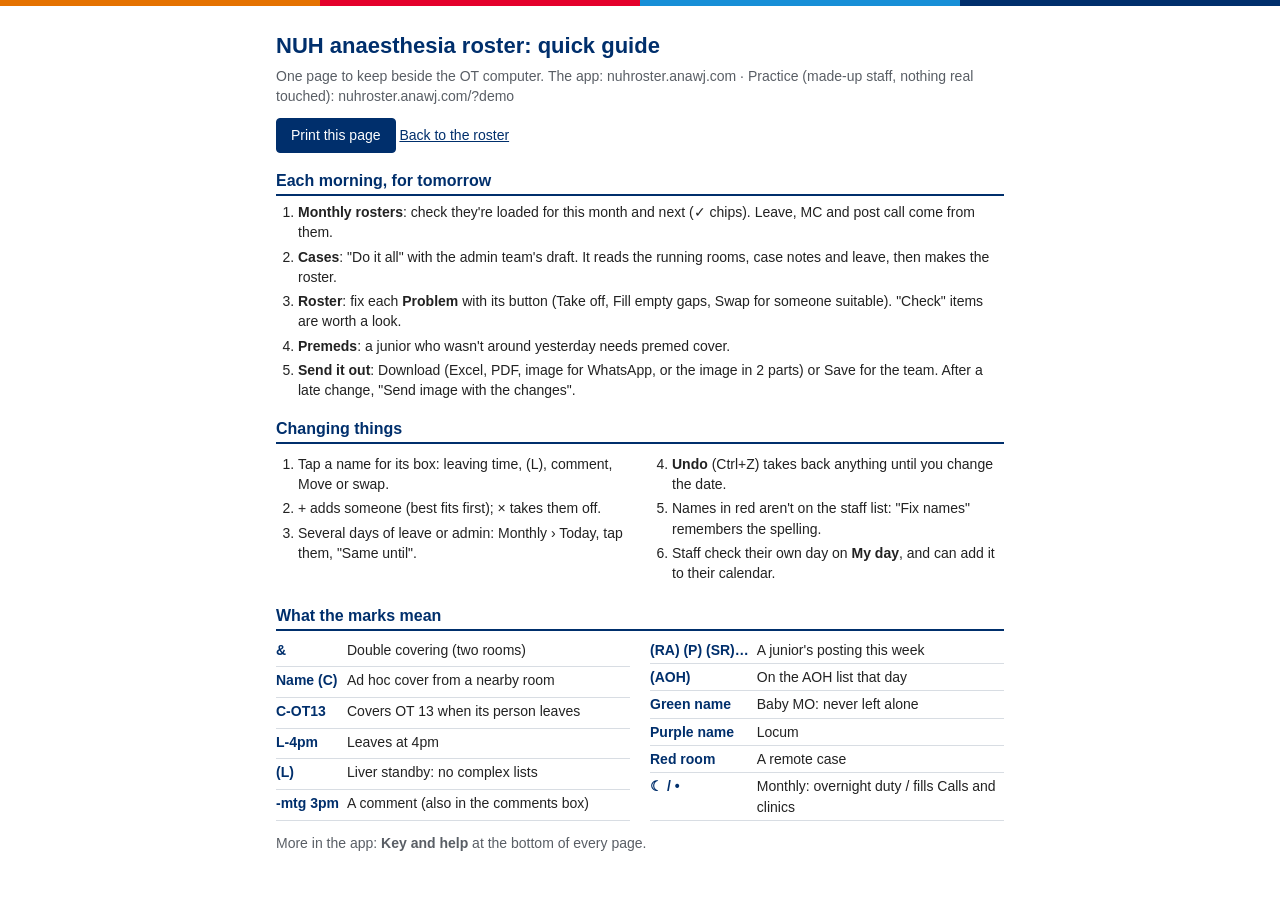
<file: nuh-roster/guide.html>
<!doctype html>
<html lang="en">
<head>
<meta charset="utf-8">
<meta name="viewport" content="width=device-width, initial-scale=1">
<meta name="robots" content="noindex, nofollow">
<title>Roster quick guide</title>
<style>
  :root { --navy: #002f6c; --ink: #222; --muted: #595e65; --line: #d8dde3; }
  * { box-sizing: border-box; }
  body { margin: 0; background: #fff; color: var(--ink); font: 14px/1.45 Arial, Helvetica, sans-serif; }
  .band { height: 6px; background: linear-gradient(90deg, #e57200 0 25%, #e4002b 25% 50%, #178fd7 50% 75%, #002f6c 75% 100%); }
  main { max-width: 760px; margin: 0 auto; padding: 16px; }
  h1 { color: var(--navy); font-size: 22px; margin: 8px 0 4px; }
  h2 { color: var(--navy); font-size: 16px; margin: 16px 0 6px; border-bottom: 2px solid var(--navy); padding-bottom: 2px; }
  .sub { color: var(--muted); margin: 0 0 8px; }
  ol.steps { padding-left: 22px; margin: 0; }
  ol.steps li { margin: 4px 0; }
  table { border-collapse: collapse; width: 100%; }
  th, td { text-align: left; vertical-align: top; padding: 3px 8px 3px 0; border-bottom: 1px solid var(--line); }
  th { white-space: nowrap; color: var(--navy); width: 1%; }
  .cols { display: grid; grid-template-columns: 1fr 1fr; gap: 0 20px; }
  .print { margin: 12px 0; }
  button { font: inherit; padding: 6px 14px; border: 1px solid var(--navy); background: var(--navy); color: #fff; border-radius: 4px; cursor: pointer; }
  a { color: var(--navy); }
  @media (max-width: 600px) { .cols { grid-template-columns: 1fr; } }
  @media print {
    @page { size: A4; margin: 10mm; }
    body { font-size: 11px; } main { max-width: none; padding: 0; } .print { display: none; }
    h1 { font-size: 18px; } h2 { font-size: 13px; margin-top: 10px; }
  }
</style>
</head>
<body>
<div class="band"></div>
<main>
  <h1>NUH anaesthesia roster: quick guide</h1>
  <p class="sub">One page to keep beside the OT computer. The app: nuhroster.anawj.com · Practice (made-up staff, nothing real touched): nuhroster.anawj.com/?demo</p>
  <div class="print"><button onclick="print()">Print this page</button> <a href="./">Back to the roster</a></div>

  <h2>Each morning, for tomorrow</h2>
  <ol class="steps">
    <li><b>Monthly rosters</b>: check they're loaded for this month and next (✓ chips). Leave, MC and post call come from them.</li>
    <li><b>Cases</b>: "Do it all" with the admin team's draft. It reads the running rooms, case notes and leave, then makes the roster.</li>
    <li><b>Roster</b>: fix each <b>Problem</b> with its button (Take off, Fill empty gaps, Swap for someone suitable). "Check" items are worth a look.</li>
    <li><b>Premeds</b>: a junior who wasn't around yesterday needs premed cover.</li>
    <li><b>Send it out</b>: Download (Excel, PDF, image for WhatsApp, or the image in 2 parts) or Save for the team. After a late change, "Send image with the changes".</li>
  </ol>

  <h2>Changing things</h2>
  <div class="cols">
    <ol class="steps">
      <li>Tap a name for its box: leaving time, (L), comment, Move or swap.</li>
      <li>+ adds someone (best fits first); × takes them off.</li>
      <li>Several days of leave or admin: Monthly › Today, tap them, "Same until".</li>
    </ol>
    <ol class="steps" start="4">
      <li><b>Undo</b> (Ctrl+Z) takes back anything until you change the date.</li>
      <li>Names in red aren't on the staff list: "Fix names" remembers the spelling.</li>
      <li>Staff check their own day on <b>My day</b>, and can add it to their calendar.</li>
    </ol>
  </div>

  <h2>What the marks mean</h2>
  <div class="cols">
    <table><tbody>
      <tr><th>&amp;</th><td>Double covering (two rooms)</td></tr>
      <tr><th>Name (C)</th><td>Ad hoc cover from a nearby room</td></tr>
      <tr><th>C-OT13</th><td>Covers OT 13 when its person leaves</td></tr>
      <tr><th>L-4pm</th><td>Leaves at 4pm</td></tr>
      <tr><th>(L)</th><td>Liver standby: no complex lists</td></tr>
      <tr><th>-mtg 3pm</th><td>A comment (also in the comments box)</td></tr>
    </tbody></table>
    <table><tbody>
      <tr><th>(RA) (P) (SR)…</th><td>A junior's posting this week</td></tr>
      <tr><th>(AOH)</th><td>On the AOH list that day</td></tr>
      <tr><th>Green name</th><td>Baby MO: never left alone</td></tr>
      <tr><th>Purple name</th><td>Locum</td></tr>
      <tr><th>Red room</th><td>A remote case</td></tr>
      <tr><th>☾ / •</th><td>Monthly: overnight duty / fills Calls and clinics</td></tr>
    </tbody></table>
  </div>
  <p class="sub" style="margin-top:12px">More in the app: <b>Key and help</b> at the bottom of every page.</p>
</main>
</body>
</html>
</file>
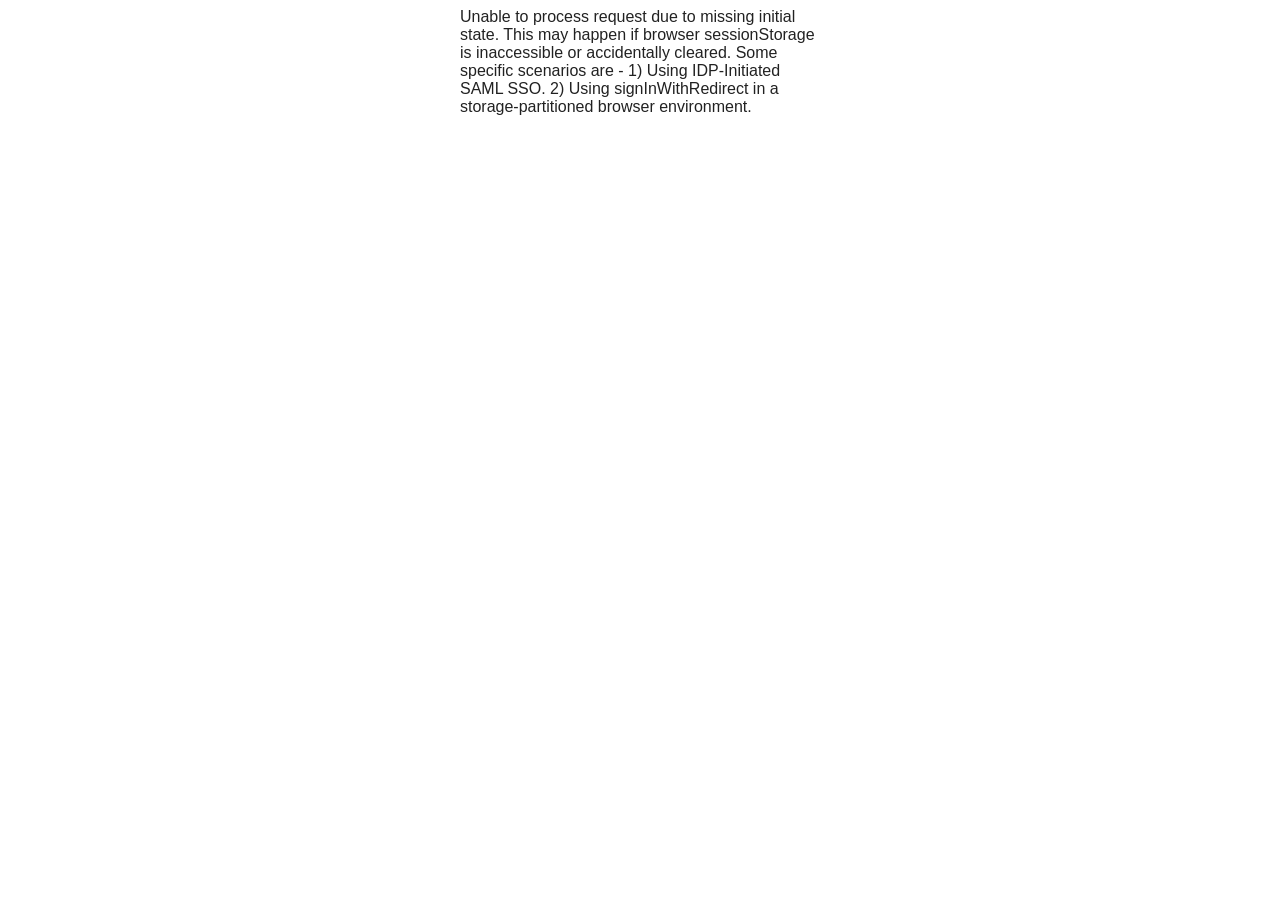
<file: __/auth/handler.html>
<!DOCTYPE html>
<html>
<head>
<meta name=viewport content="width=device-width, initial-scale=1">
<meta http-equiv="Content-Type" content="text/html; charset=utf-8">
<script type="text/javascript" src="experiments.js"></script>
<script type="text/javascript" src="handler.js"></script>
<script type="text/javascript" nonce="firebase-auth-helper">
var POST_BODY = '{{POST_BODY}}';
fireauth.oauthhelper.widget.initialize();
</script>
</head>
<body>
</body>
</html>
</file>
